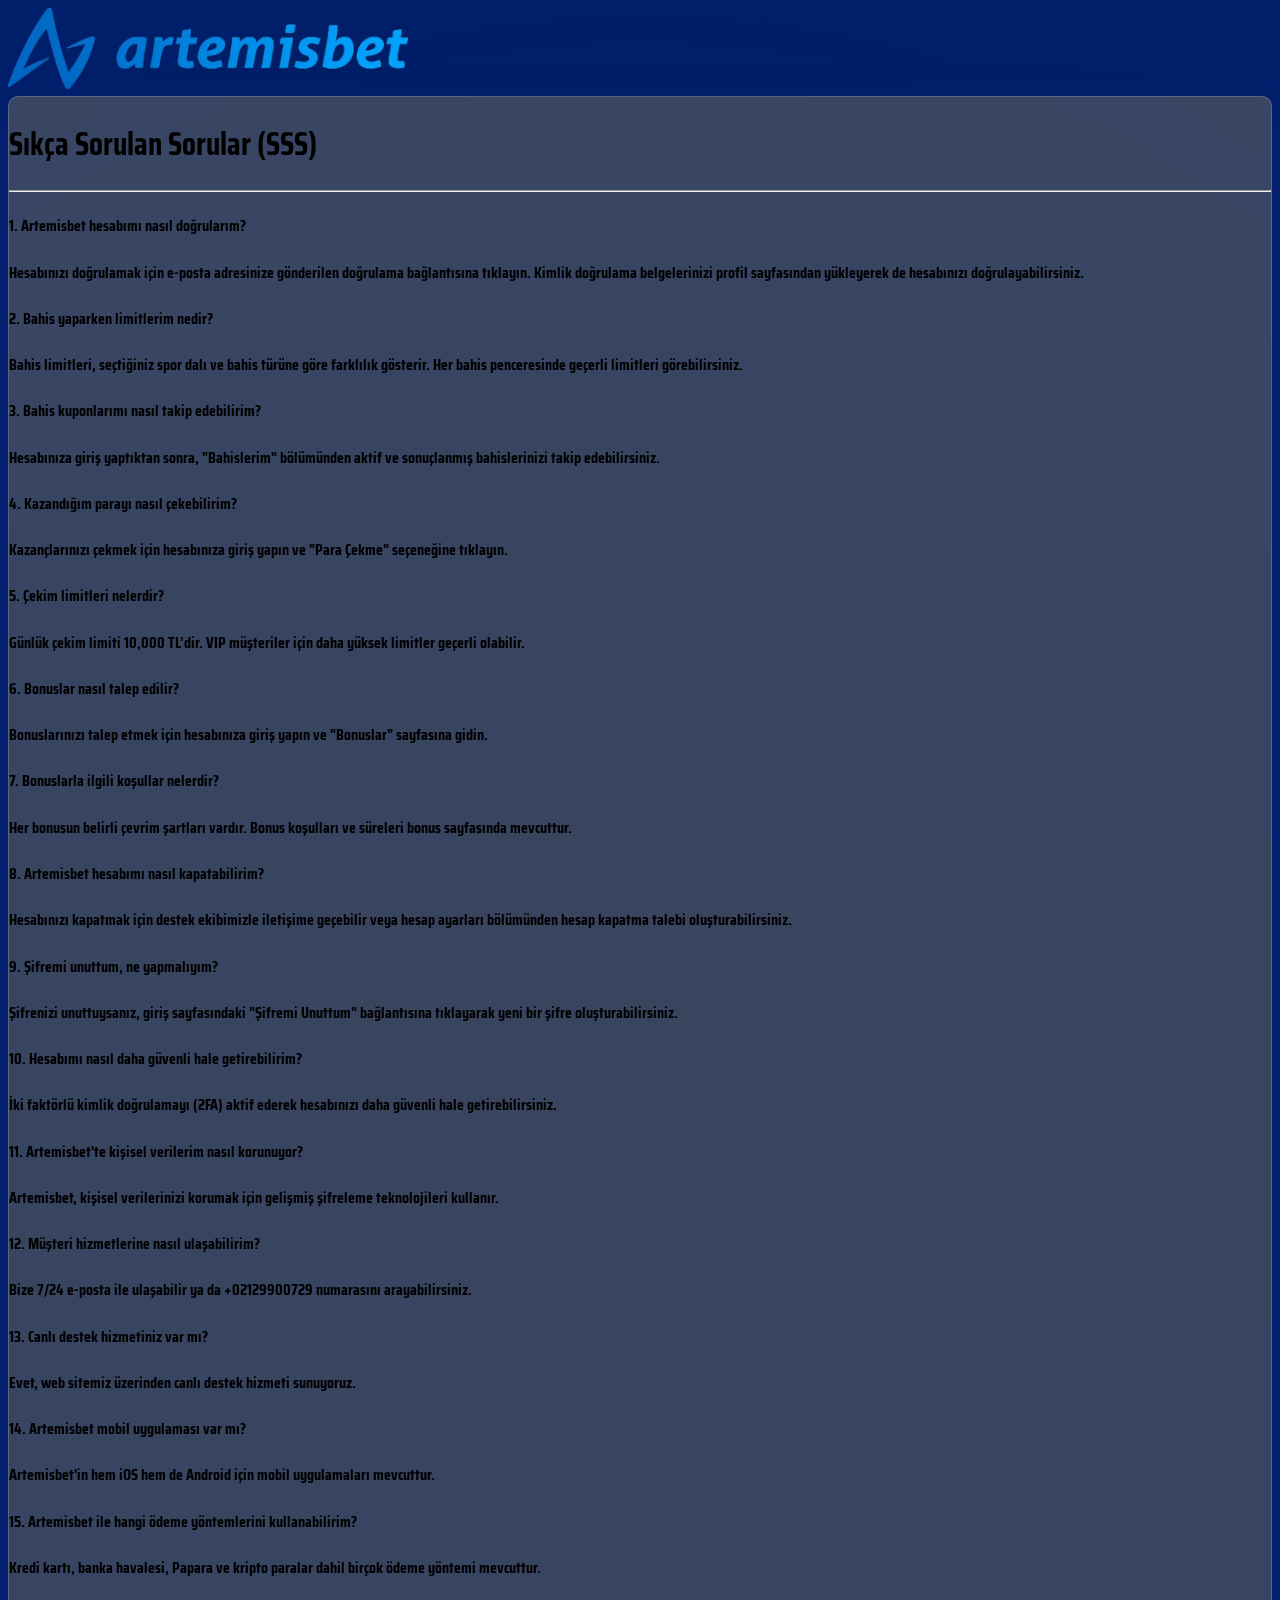
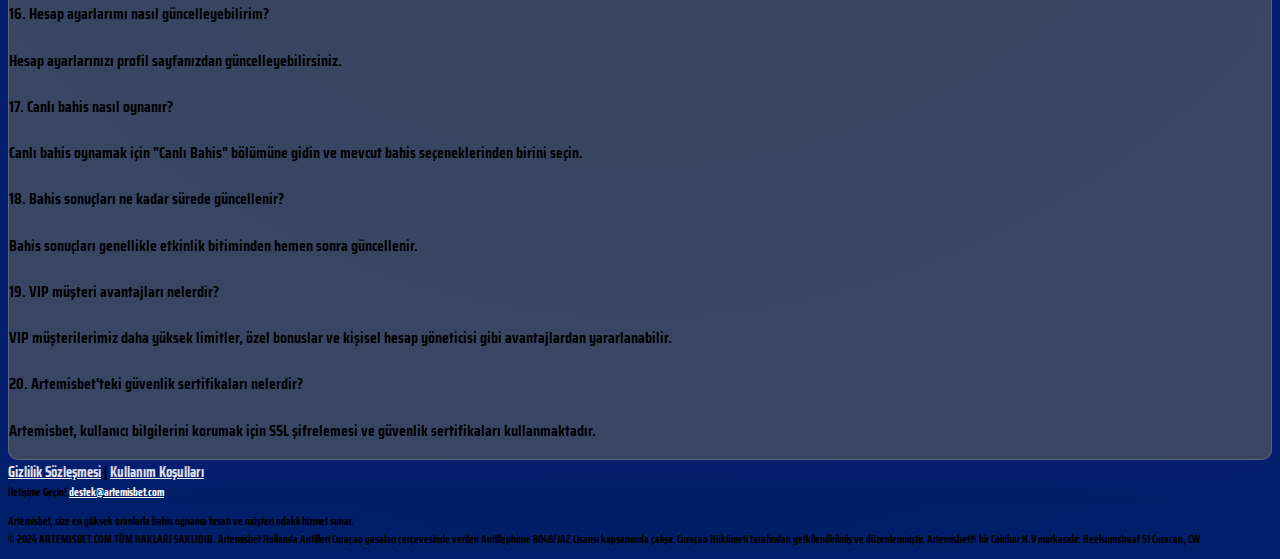
<file: faq.html>
<!DOCTYPE html>
<html lang="tr">
<head>
    <meta charset="UTF-8">
    <meta name="viewport" content="width=device-width, initial-scale=1.0">
    <title>Artemisbet - Sıkça Sorulan Sorular (SSS)</title>
    <meta name="description" content="Artemisbet SSS sayfası - bahis, bonuslar, hesap yönetimi ve güvenlik konularında sıkça sorulan sorular ve cevaplar.">
    <meta name="keywords" content="Artemisbet, SSS, sıkça sorulan sorular, bahis, bonuslar, para çekimi, hesap doğrulama, müşteri desteği">
    <meta name="author" content="Artemisbet Yanınızda">
    <meta property="og:title" content="Artemisbet - Sıkça Sorulan Sorular (SSS)">
    <meta http-equiv="Content-Language" content="tr">
    <meta property="og:description" content="Artemisbet SSS sayfasında, bahis ve hesap yönetimiyle ilgili sıkça sorulan soruların cevaplarını bulabilirsiniz.">
    <meta property="og:url" content="https://www.artemispromo.com/faq">
    <meta property="og:type" content="website">
    <meta property="og:image" content="/assets/logo.png">
    <meta name="twitter:title" content="Artemisbet - Sıkça Sorulan Sorular (SSS)">
    <meta name="twitter:description" content="Artemisbet SSS sayfası - bahis, bonuslar, para çekimi ve hesap yönetimiyle ilgili sorular ve cevaplar.">
    <meta name="twitter:image" content="/assets/logo.png">
    <link href="https://fonts.googleapis.com/css2?family=Saira+Condensed:wght@100;200;300;400;500;600;700;800;900&display=swap" rel="stylesheet">
    <link href="https://cdn.jsdelivr.net/npm/bootstrap@5.0.2/dist/css/bootstrap.min.css" rel="stylesheet" integrity="sha384-EVSTQN3/azprG1Anm3QDgpJLIm9Nao0Yz1ztcQTwFspd3yD65VohhpuuCOmLASjC" crossorigin="anonymous">
    <link rel="stylesheet" href="assets/main.css">
    <script type="application/ld+json">
      {
        "@context": "https://schema.org",
        "@type": "FAQPage",
        "mainEntity": [
          {
            "@type": "Question",
            "name": "Artemisbet hesabımı nasıl doğrularım?",
            "acceptedAnswer": {
              "@type": "Answer",
              "text": "Hesabınızı doğrulamak için e-posta adresinize gönderilen doğrulama bağlantısına tıklayın. Kimlik doğrulama belgelerinizi profil sayfasından yükleyerek de hesabınızı doğrulayabilirsiniz."
            }
          },
          {
            "@type": "Question",
            "name": "Bahis yaparken limitlerim nedir?",
            "acceptedAnswer": {
              "@type": "Answer",
              "text": "Bahis limitleri, seçtiğiniz spor dalı ve bahis türüne göre farklılık gösterir. Her bahis penceresinde geçerli limitleri görebilirsiniz."
            }
          },
          {
            "@type": "Question",
            "name": "Bahis kuponlarımı nasıl takip edebilirim?",
            "acceptedAnswer": {
              "@type": "Answer",
              "text": "Hesabınıza giriş yaptıktan sonra, 'Bahislerim' bölümünden aktif ve sonuçlanmış bahislerinizi takip edebilirsiniz."
            }
          },
          {
            "@type": "Question",
            "name": "Kazandığım parayı nasıl çekebilirim?",
            "acceptedAnswer": {
              "@type": "Answer",
              "text": "Kazançlarınızı çekmek için hesabınıza giriş yapın ve 'Para Çekme' seçeneğine tıklayın."
            }
          },
          {
            "@type": "Question",
            "name": "Çekim limitleri nelerdir?",
            "acceptedAnswer": {
              "@type": "Answer",
              "text": "Günlük çekim limiti 10,000 TL’dir. VIP müşteriler için daha yüksek limitler geçerli olabilir."
            }
          },
          {
            "@type": "Question",
            "name": "Bonuslar nasıl talep edilir?",
            "acceptedAnswer": {
              "@type": "Answer",
              "text": "Bonuslarınızı talep etmek için hesabınıza giriş yapın ve 'Bonuslar' sayfasına gidin."
            }
          },
          {
            "@type": "Question",
            "name": "Bonuslarla ilgili koşullar nelerdir?",
            "acceptedAnswer": {
              "@type": "Answer",
              "text": "Her bonusun belirli çevrim şartları vardır. Bonus koşulları ve süreleri bonus sayfasında mevcuttur."
            }
          },
          {
            "@type": "Question",
            "name": "Artemisbet hesabımı nasıl kapatabilirim?",
            "acceptedAnswer": {
              "@type": "Answer",
              "text": "Hesabınızı kapatmak için destek ekibimizle iletişime geçebilir veya hesap ayarları bölümünden hesap kapatma talebi oluşturabilirsiniz."
            }
          },
          {
            "@type": "Question",
            "name": "Şifremi unuttum, ne yapmalıyım?",
            "acceptedAnswer": {
              "@type": "Answer",
              "text": "Şifrenizi unuttuysanız, giriş sayfasındaki 'Şifremi Unuttum' bağlantısına tıklayarak yeni bir şifre oluşturabilirsiniz."
            }
          },
          {
            "@type": "Question",
            "name": "Hesabımı nasıl daha güvenli hale getirebilirim?",
            "acceptedAnswer": {
              "@type": "Answer",
              "text": "İki faktörlü kimlik doğrulamayı (2FA) aktif ederek hesabınızı daha güvenli hale getirebilirsiniz."
            }
          },
          {
            "@type": "Question",
            "name": "Artemisbet'te kişisel verilerim nasıl korunuyor?",
            "acceptedAnswer": {
              "@type": "Answer",
              "text": "Artemisbet, kişisel verilerinizi korumak için gelişmiş şifreleme teknolojileri kullanır."
            }
          },
          {
            "@type": "Question",
            "name": "Müşteri hizmetlerine nasıl ulaşabilirim?",
            "acceptedAnswer": {
              "@type": "Answer",
              "text": "Bize 7/24 e-posta ile ulaşabilir ya da +02129900729 numarasını arayabilirsiniz."
            }
          },
          {
            "@type": "Question",
            "name": "Canlı destek hizmetiniz var mı?",
            "acceptedAnswer": {
              "@type": "Answer",
              "text": "Evet, web sitemiz üzerinden canlı destek hizmeti sunuyoruz."
            }
          },
          {
            "@type": "Question",
            "name": "Artemisbet mobil uygulaması var mı?",
            "acceptedAnswer": {
              "@type": "Answer",
              "text": "Artemisbet'in hem iOS hem de Android için mobil uygulamaları mevcuttur."
            }
          },
          {
            "@type": "Question",
            "name": "Artemisbet ile hangi ödeme yöntemlerini kullanabilirim?",
            "acceptedAnswer": {
              "@type": "Answer",
              "text": "Kredi kartı, banka havalesi, Papara ve kripto paralar dahil birçok ödeme yöntemi mevcuttur."
            }
          },
          {
            "@type": "Question",
            "name": "Hesap ayarlarımı nasıl güncelleyebilirim?",
            "acceptedAnswer": {
              "@type": "Answer",
              "text": "Hesap ayarlarınızı profil sayfanızdan güncelleyebilirsiniz."
            }
          },
          {
            "@type": "Question",
            "name": "Canlı bahis nasıl oynanır?",
            "acceptedAnswer": {
              "@type": "Answer",
              "text": "Canlı bahis oynamak için 'Canlı Bahis' bölümüne gidin ve mevcut bahis seçeneklerinden birini seçin."
            }
          },
          {
            "@type": "Question",
            "name": "Bahis sonuçları ne kadar sürede güncellenir?",
            "acceptedAnswer": {
              "@type": "Answer",
              "text": "Bahis sonuçları genellikle etkinlik bitiminden hemen sonra güncellenir."
            }
          },
          {
            "@type": "Question",
            "name": "VIP müşteri avantajları nelerdir?",
            "acceptedAnswer": {
              "@type": "Answer",
              "text": "VIP müşterilerimiz daha yüksek limitler, özel bonuslar ve kişisel hesap yöneticisi gibi avantajlardan yararlanabilir."
            }
          },
          {
            "@type": "Question",
            "name": "Artemisbet'teki güvenlik sertifikaları nelerdir?",
            "acceptedAnswer": {
              "@type": "Answer",
              "text": "Artemisbet, kullanıcı bilgilerini korumak için SSL şifrelemesi ve güvenlik sertifikaları kullanmaktadır."
            }
          }
        ]
      }
      </script>       
    <script type="application/ld+json">
        {
          "@context": "https://schema.org",
          "@type": "Organization",
          "name": "Artemisbet",
          "url": "https://www.artemispromo.com",
          "logo": "https://www.artemispromo.com/assets/logo.png",
          "contactPoint": {
            "@type": "ContactPoint",
            "telephone": "+02129900729",
            "contactType": "Customer Support",
            "email": "destek@artemisbet.com"
          },
          "sameAs": [
            "https://x.com/artemis_guncel"
          ],
          "address": {
            "@type": "PostalAddress",
            "streetAddress": "Levent, Kanyon Sk. no:18",
            "addressLocality": "Istanbul",
            "addressCountry": "Turkey"
          }
        }
        </script>
        <script type="application/ld+json">
            {
              "@context": "https://schema.org",
              "@type": "LocalBusiness",
              "name": "Artemisbet",
              "telephone": "+02129900729",
              "email": "destek@artemisbet.com",
              "address": {
                "@type": "PostalAddress",
                "streetAddress": "Levent, Kanyon Sk. no:18",
                "addressLocality": "Istanbul",
                "addressCountry": "Turkey"
              },
              "url": "https://www.artemispromo.com",
              "priceRange": "$$$$",
              "openingHours": "Mo,Tu,We,Th,Fr,Sa,Su 00:00-23:59"
            }
        </script>
</head>
<body>
    <div class="container d-flex flex-column" id="mainHolder">
        <div class="logo text-center mt-5">
            <a href="/"><img src="assets/logo.png" alt="Artemisbet Logo" style="max-width: 400px; width: 100%;"></a>
        </div>
        <div class="glass text-white p-4 mt-5 flex-grow-1">
          <h1 class="text-center">Sıkça Sorulan Sorular (SSS)</h1>
          <hr>
          <div class="text-section">
              <div class="faq-question">
                  <h4>1. Artemisbet hesabımı nasıl doğrularım?</h4>
              </div>
              <p>Hesabınızı doğrulamak için e-posta adresinize gönderilen doğrulama bağlantısına tıklayın. Kimlik doğrulama belgelerinizi profil sayfasından yükleyerek de hesabınızı doğrulayabilirsiniz.</p>
          
              <div class="faq-question">
                  <h4>2. Bahis yaparken limitlerim nedir?</h4>
              </div>
              <p>Bahis limitleri, seçtiğiniz spor dalı ve bahis türüne göre farklılık gösterir. Her bahis penceresinde geçerli limitleri görebilirsiniz.</p>
          
              <div class="faq-question">
                  <h4>3. Bahis kuponlarımı nasıl takip edebilirim?</h4>
              </div>
              <p>Hesabınıza giriş yaptıktan sonra, "Bahislerim" bölümünden aktif ve sonuçlanmış bahislerinizi takip edebilirsiniz.</p>
          
              <div class="faq-question">
                  <h4>4. Kazandığım parayı nasıl çekebilirim?</h4>
              </div>
              <p>Kazançlarınızı çekmek için hesabınıza giriş yapın ve "Para Çekme" seçeneğine tıklayın.</p>
          
              <div class="faq-question">
                  <h4>5. Çekim limitleri nelerdir?</h4>
              </div>
              <p>Günlük çekim limiti 10,000 TL’dir. VIP müşteriler için daha yüksek limitler geçerli olabilir.</p>
          
              <div class="faq-question">
                  <h4>6. Bonuslar nasıl talep edilir?</h4>
              </div>
              <p>Bonuslarınızı talep etmek için hesabınıza giriş yapın ve "Bonuslar" sayfasına gidin.</p>
          
              <div class="faq-question">
                  <h4>7. Bonuslarla ilgili koşullar nelerdir?</h4>
              </div>
              <p>Her bonusun belirli çevrim şartları vardır. Bonus koşulları ve süreleri bonus sayfasında mevcuttur.</p>
          
              <div class="faq-question">
                  <h4>8. Artemisbet hesabımı nasıl kapatabilirim?</h4>
              </div>
              <p>Hesabınızı kapatmak için destek ekibimizle iletişime geçebilir veya hesap ayarları bölümünden hesap kapatma talebi oluşturabilirsiniz.</p>
          
              <div class="faq-question">
                  <h4>9. Şifremi unuttum, ne yapmalıyım?</h4>
              </div>
              <p>Şifrenizi unuttuysanız, giriş sayfasındaki "Şifremi Unuttum" bağlantısına tıklayarak yeni bir şifre oluşturabilirsiniz.</p>
          
              <div class="faq-question">
                  <h4>10. Hesabımı nasıl daha güvenli hale getirebilirim?</h4>
              </div>
              <p>İki faktörlü kimlik doğrulamayı (2FA) aktif ederek hesabınızı daha güvenli hale getirebilirsiniz.</p>
          
              <div class="faq-question">
                  <h4>11. Artemisbet'te kişisel verilerim nasıl korunuyor?</h4>
              </div>
              <p>Artemisbet, kişisel verilerinizi korumak için gelişmiş şifreleme teknolojileri kullanır.</p>
          
              <div class="faq-question">
                  <h4>12. Müşteri hizmetlerine nasıl ulaşabilirim?</h4>
              </div>
              <p>Bize 7/24 e-posta ile ulaşabilir ya da +02129900729 numarasını arayabilirsiniz.</p>
          
              <div class="faq-question">
                  <h4>13. Canlı destek hizmetiniz var mı?</h4>
              </div>
              <p>Evet, web sitemiz üzerinden canlı destek hizmeti sunuyoruz.</p>
          
              <div class="faq-question">
                  <h4>14. Artemisbet mobil uygulaması var mı?</h4>
              </div>
              <p>Artemisbet'in hem iOS hem de Android için mobil uygulamaları mevcuttur.</p>
          
              <div class="faq-question">
                  <h4>15. Artemisbet ile hangi ödeme yöntemlerini kullanabilirim?</h4>
              </div>
              <p>Kredi kartı, banka havalesi, Papara ve kripto paralar dahil birçok ödeme yöntemi mevcuttur.</p>
          
              <div class="faq-question">
                  <h4>16. Hesap ayarlarımı nasıl güncelleyebilirim?</h4>
              </div>
              <p>Hesap ayarlarınızı profil sayfanızdan güncelleyebilirsiniz.</p>
          
              <div class="faq-question">
                  <h4>17. Canlı bahis nasıl oynanır?</h4>
              </div>
              <p>Canlı bahis oynamak için "Canlı Bahis" bölümüne gidin ve mevcut bahis seçeneklerinden birini seçin.</p>
          
              <div class="faq-question">
                  <h4>18. Bahis sonuçları ne kadar sürede güncellenir?</h4>
              </div>
              <p>Bahis sonuçları genellikle etkinlik bitiminden hemen sonra güncellenir.</p>
          
              <div class="faq-question">
                  <h4>19. VIP müşteri avantajları nelerdir?</h4>
              </div>
              <p>VIP müşterilerimiz daha yüksek limitler, özel bonuslar ve kişisel hesap yöneticisi gibi avantajlardan yararlanabilir.</p>
          
              <div class="faq-question">
                  <h4>20. Artemisbet'teki güvenlik sertifikaları nelerdir?</h4>
              </div>
              <p>Artemisbet, kullanıcı bilgilerini korumak için SSL şifrelemesi ve güvenlik sertifikaları kullanmaktadır.</p>
          </div>
      </div>      
        <footer class="text-center py-3 text-white position-relative">
            <div class="links mb-2">
                <a class="text-decoration-underline text-white" href="/privacy.html">Gizlilik Sözleşmesi</a> | 
                <a class="text-decoration-underline text-white" href="/terms-of-service.html">Kullanım Koşulları</a>
            </div>
            <div class="contact-info mb-2">İletişime Geçin! <a class="text-white" href="mailto:destek@artemisbet.com">destek@artemisbet.com</a></div>
            <p class="mb-0">Artemisbet, size en yüksek oranlarla bahis oynama fırsatı ve müşteri odaklı hizmet sunar.<br>
                © 2024 ARTEMISBET.COM TÜM HAKLARI SAKLIDIR. Artemisbet Hollanda Antilleri Curaçao yasaları çerçevesinde verilen Antillephone 8048/JAZ Lisansı kapsamında çalışır. Curaçao Hükümeti tarafından yetkilendirilmiş ve düzenlenmiştir. Artemisbet® bir Coinbar N.V markasıdır. Heelsumstraat 51 Curacao, CW</p>
        </footer>
    </div>
</body>
</html>
</file>
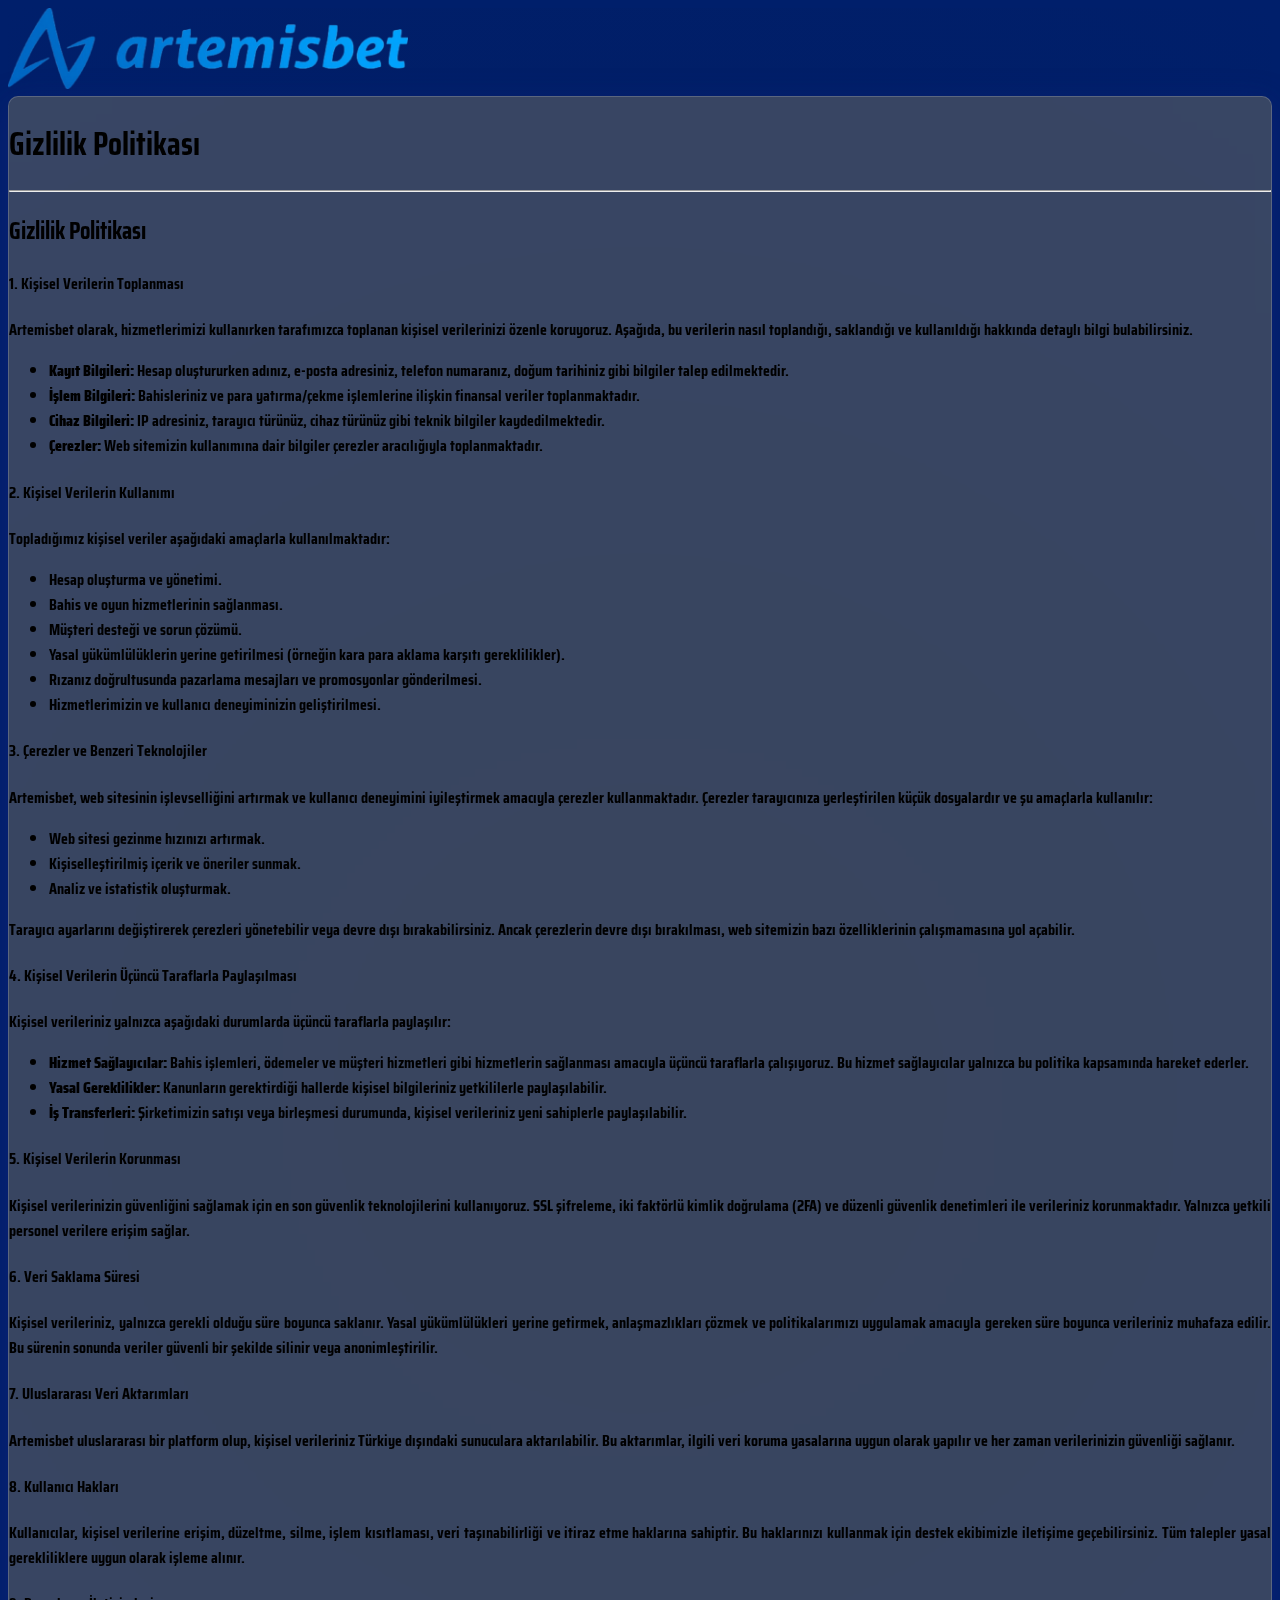
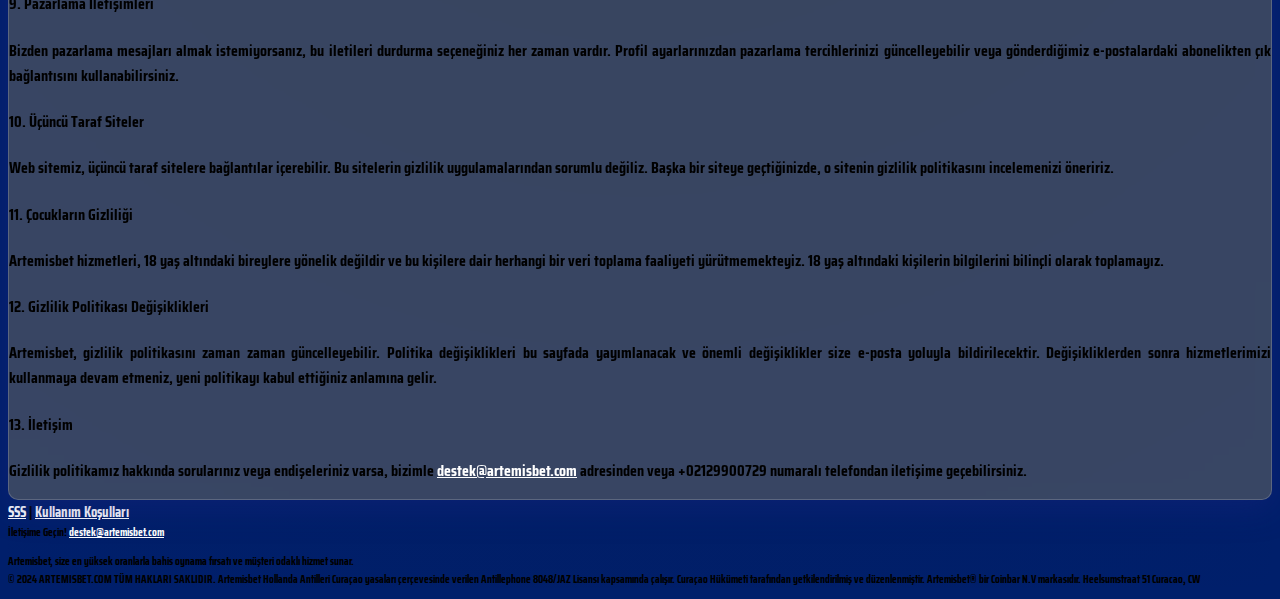
<file: privacy.html>
<!DOCTYPE html>
<html lang="tr">
<head>
    <meta charset="UTF-8">
    <meta name="viewport" content="width=device-width, initial-scale=1.0">
    <title>Artemisbet - Gizlilik Sözleşmesi</title>
    <meta name="description" content="Artemisbet Gizlilik Sözleşmesi - kişisel verilerinizin nasıl toplandığı, kullanıldığı ve korunduğu hakkında bilgi edinin.">
    <meta name="keywords" content="Artemisbet, Gizlilik Sözleşmesi, veri koruma, kişisel veriler, gizlilik">
    <meta name="author" content="Artemisbet Yanınızda">
    <meta property="og:title" content="Artemisbet - Gizlilik Sözleşmesi">
    <meta http-equiv="Content-Language" content="tr">
    <meta property="og:description" content="Artemisbet'in Gizlilik Sözleşmesi ile kişisel bilgilerinizin nasıl korunduğunu öğrenin.">
    <meta property="og:url" content="https://www.artemispromo.com/privacy">
    <meta property="og:type" content="website">
    <meta property="og:image" content="/assets/logo.png">
    <meta name="twitter:title" content="Artemisbet - Gizlilik Sözleşmesi">
    <meta name="twitter:description" content="Artemisbet Gizlilik Sözleşmesi - kişisel verilerinizi nasıl topladığımız ve kullandığımız hakkında bilgi.">
    <meta name="twitter:image" content="/assets/logo.png">
    <link href="https://fonts.googleapis.com/css2?family=Saira+Condensed:wght@100;200;300;400;500;600;700;800;900&display=swap" rel="stylesheet">
    <link href="https://cdn.jsdelivr.net/npm/bootstrap@5.0.2/dist/css/bootstrap.min.css" rel="stylesheet" integrity="sha384-EVSTQN3/azprG1Anm3QDgpJLIm9Nao0Yz1ztcQTwFspd3yD65VohhpuuCOmLASjC" crossorigin="anonymous">
    <link rel="stylesheet" href="assets/main.css">
    <script type="application/ld+json">
        {
          "@context": "https://schema.org",
          "@type": "WebPage",
          "mainEntity": {
            "@type": "PrivacyPolicy",
            "name": "Artemisbet Gizlilik Sözleşmesi",
            "url": "https://www.artemispromo.com/privacy",
            "description": "Artemisbet'in kullanıcıların kişisel verilerini nasıl topladığı, sakladığı ve kullandığı hakkında detaylı bilgi.",
            "provider": {
              "@type": "Organization",
              "name": "Artemisbet",
              "url": "https://www.artemispromo.com"
            }
          }
        }
    </script>
</head>
<body>
    <div class="container d-flex flex-column" id="mainHolder">
        <div class="logo text-center mt-5">
            <a href="/"><img src="assets/logo.png" alt="Artemisbet Logo" style="max-width: 400px; width: 100%;"></a>
        </div>
        <div class="glass text-white p-4 mt-5 flex-grow-1">
            <h1 class="text-center">Gizlilik Politikası</h1>
            <hr>
            <div class="text-section">
                <h2>Gizlilik Politikası</h2>
                
                <h4>1. Kişisel Verilerin Toplanması</h4>
                <p>Artemisbet olarak, hizmetlerimizi kullanırken tarafımızca toplanan kişisel verilerinizi özenle koruyoruz. Aşağıda, bu verilerin nasıl toplandığı, saklandığı ve kullanıldığı hakkında detaylı bilgi bulabilirsiniz.</p>
                <ul>
                    <li><strong>Kayıt Bilgileri:</strong> Hesap oluştururken adınız, e-posta adresiniz, telefon numaranız, doğum tarihiniz gibi bilgiler talep edilmektedir.</li>
                    <li><strong>İşlem Bilgileri:</strong> Bahisleriniz ve para yatırma/çekme işlemlerine ilişkin finansal veriler toplanmaktadır.</li>
                    <li><strong>Cihaz Bilgileri:</strong> IP adresiniz, tarayıcı türünüz, cihaz türünüz gibi teknik bilgiler kaydedilmektedir.</li>
                    <li><strong>Çerezler:</strong> Web sitemizin kullanımına dair bilgiler çerezler aracılığıyla toplanmaktadır.</li>
                </ul>
        
                <h4>2. Kişisel Verilerin Kullanımı</h4>
                <p>Topladığımız kişisel veriler aşağıdaki amaçlarla kullanılmaktadır:</p>
                <ul>
                    <li>Hesap oluşturma ve yönetimi.</li>
                    <li>Bahis ve oyun hizmetlerinin sağlanması.</li>
                    <li>Müşteri desteği ve sorun çözümü.</li>
                    <li>Yasal yükümlülüklerin yerine getirilmesi (örneğin kara para aklama karşıtı gereklilikler).</li>
                    <li>Rızanız doğrultusunda pazarlama mesajları ve promosyonlar gönderilmesi.</li>
                    <li>Hizmetlerimizin ve kullanıcı deneyiminizin geliştirilmesi.</li>
                </ul>
        
                <h4>3. Çerezler ve Benzeri Teknolojiler</h4>
                <p>Artemisbet, web sitesinin işlevselliğini artırmak ve kullanıcı deneyimini iyileştirmek amacıyla çerezler kullanmaktadır. Çerezler tarayıcınıza yerleştirilen küçük dosyalardır ve şu amaçlarla kullanılır:</p>
                <ul>
                    <li>Web sitesi gezinme hızınızı artırmak.</li>
                    <li>Kişiselleştirilmiş içerik ve öneriler sunmak.</li>
                    <li>Analiz ve istatistik oluşturmak.</li>
                </ul>
                <p>Tarayıcı ayarlarını değiştirerek çerezleri yönetebilir veya devre dışı bırakabilirsiniz. Ancak çerezlerin devre dışı bırakılması, web sitemizin bazı özelliklerinin çalışmamasına yol açabilir.</p>
        
                <h4>4. Kişisel Verilerin Üçüncü Taraflarla Paylaşılması</h4>
                <p>Kişisel verileriniz yalnızca aşağıdaki durumlarda üçüncü taraflarla paylaşılır:</p>
                <ul>
                    <li><strong>Hizmet Sağlayıcılar:</strong> Bahis işlemleri, ödemeler ve müşteri hizmetleri gibi hizmetlerin sağlanması amacıyla üçüncü taraflarla çalışıyoruz. Bu hizmet sağlayıcılar yalnızca bu politika kapsamında hareket ederler.</li>
                    <li><strong>Yasal Gereklilikler:</strong> Kanunların gerektirdiği hallerde kişisel bilgileriniz yetkililerle paylaşılabilir.</li>
                    <li><strong>İş Transferleri:</strong> Şirketimizin satışı veya birleşmesi durumunda, kişisel verileriniz yeni sahiplerle paylaşılabilir.</li>
                </ul>
        
                <h4>5. Kişisel Verilerin Korunması</h4>
                <p>Kişisel verilerinizin güvenliğini sağlamak için en son güvenlik teknolojilerini kullanıyoruz. SSL şifreleme, iki faktörlü kimlik doğrulama (2FA) ve düzenli güvenlik denetimleri ile verileriniz korunmaktadır. Yalnızca yetkili personel verilere erişim sağlar.</p>
        
                <h4>6. Veri Saklama Süresi</h4>
                <p>Kişisel verileriniz, yalnızca gerekli olduğu süre boyunca saklanır. Yasal yükümlülükleri yerine getirmek, anlaşmazlıkları çözmek ve politikalarımızı uygulamak amacıyla gereken süre boyunca verileriniz muhafaza edilir. Bu sürenin sonunda veriler güvenli bir şekilde silinir veya anonimleştirilir.</p>
        
                <h4>7. Uluslararası Veri Aktarımları</h4>
                <p>Artemisbet uluslararası bir platform olup, kişisel verileriniz Türkiye dışındaki sunuculara aktarılabilir. Bu aktarımlar, ilgili veri koruma yasalarına uygun olarak yapılır ve her zaman verilerinizin güvenliği sağlanır.</p>
        
                <h4>8. Kullanıcı Hakları</h4>
                <p>Kullanıcılar, kişisel verilerine erişim, düzeltme, silme, işlem kısıtlaması, veri taşınabilirliği ve itiraz etme haklarına sahiptir. Bu haklarınızı kullanmak için destek ekibimizle iletişime geçebilirsiniz. Tüm talepler yasal gerekliliklere uygun olarak işleme alınır.</p>
        
                <h4>9. Pazarlama İletişimleri</h4>
                <p>Bizden pazarlama mesajları almak istemiyorsanız, bu iletileri durdurma seçeneğiniz her zaman vardır. Profil ayarlarınızdan pazarlama tercihlerinizi güncelleyebilir veya gönderdiğimiz e-postalardaki abonelikten çık bağlantısını kullanabilirsiniz.</p>
        
                <h4>10. Üçüncü Taraf Siteler</h4>
                <p>Web sitemiz, üçüncü taraf sitelere bağlantılar içerebilir. Bu sitelerin gizlilik uygulamalarından sorumlu değiliz. Başka bir siteye geçtiğinizde, o sitenin gizlilik politikasını incelemenizi öneririz.</p>
        
                <h4>11. Çocukların Gizliliği</h4>
                <p>Artemisbet hizmetleri, 18 yaş altındaki bireylere yönelik değildir ve bu kişilere dair herhangi bir veri toplama faaliyeti yürütmemekteyiz. 18 yaş altındaki kişilerin bilgilerini bilinçli olarak toplamayız.</p>
        
                <h4>12. Gizlilik Politikası Değişiklikleri</h4>
                <p>Artemisbet, gizlilik politikasını zaman zaman güncelleyebilir. Politika değişiklikleri bu sayfada yayımlanacak ve önemli değişiklikler size e-posta yoluyla bildirilecektir. Değişikliklerden sonra hizmetlerimizi kullanmaya devam etmeniz, yeni politikayı kabul ettiğiniz anlamına gelir.</p>
        
                <h4>13. İletişim</h4>
                <p>Gizlilik politikamız hakkında sorularınız veya endişeleriniz varsa, bizimle <a href="mailto:destek@artemisbet.com">destek@artemisbet.com</a> adresinden veya +02129900729 numaralı telefondan iletişime geçebilirsiniz.</p>
            </div>
        </div>        
        <footer class="text-center py-3 text-white position-relative">
            <div class="links mb-2">
                <a class="text-decoration-underline text-white" href="/faq.html">SSS</a> | 
                <a class="text-decoration-underline text-white" href="/terms-of-service.html">Kullanım Koşulları</a>
            </div>
            <div class="contact-info mb-2">İletişime Geçin! <a class="text-white" href="mailto:destek@artemisbet.com">destek@artemisbet.com</a></div>
            <p class="mb-0">Artemisbet, size en yüksek oranlarla bahis oynama fırsatı ve müşteri odaklı hizmet sunar.<br>
                © 2024 ARTEMISBET.COM TÜM HAKLARI SAKLIDIR. Artemisbet Hollanda Antilleri Curaçao yasaları çerçevesinde verilen Antillephone 8048/JAZ Lisansı kapsamında çalışır. Curaçao Hükümeti tarafından yetkilendirilmiş ve düzenlenmiştir. Artemisbet® bir Coinbar N.V markasıdır. Heelsumstraat 51 Curacao, CW</p>
        </footer>
    </div>
</body>
</html>
</file>
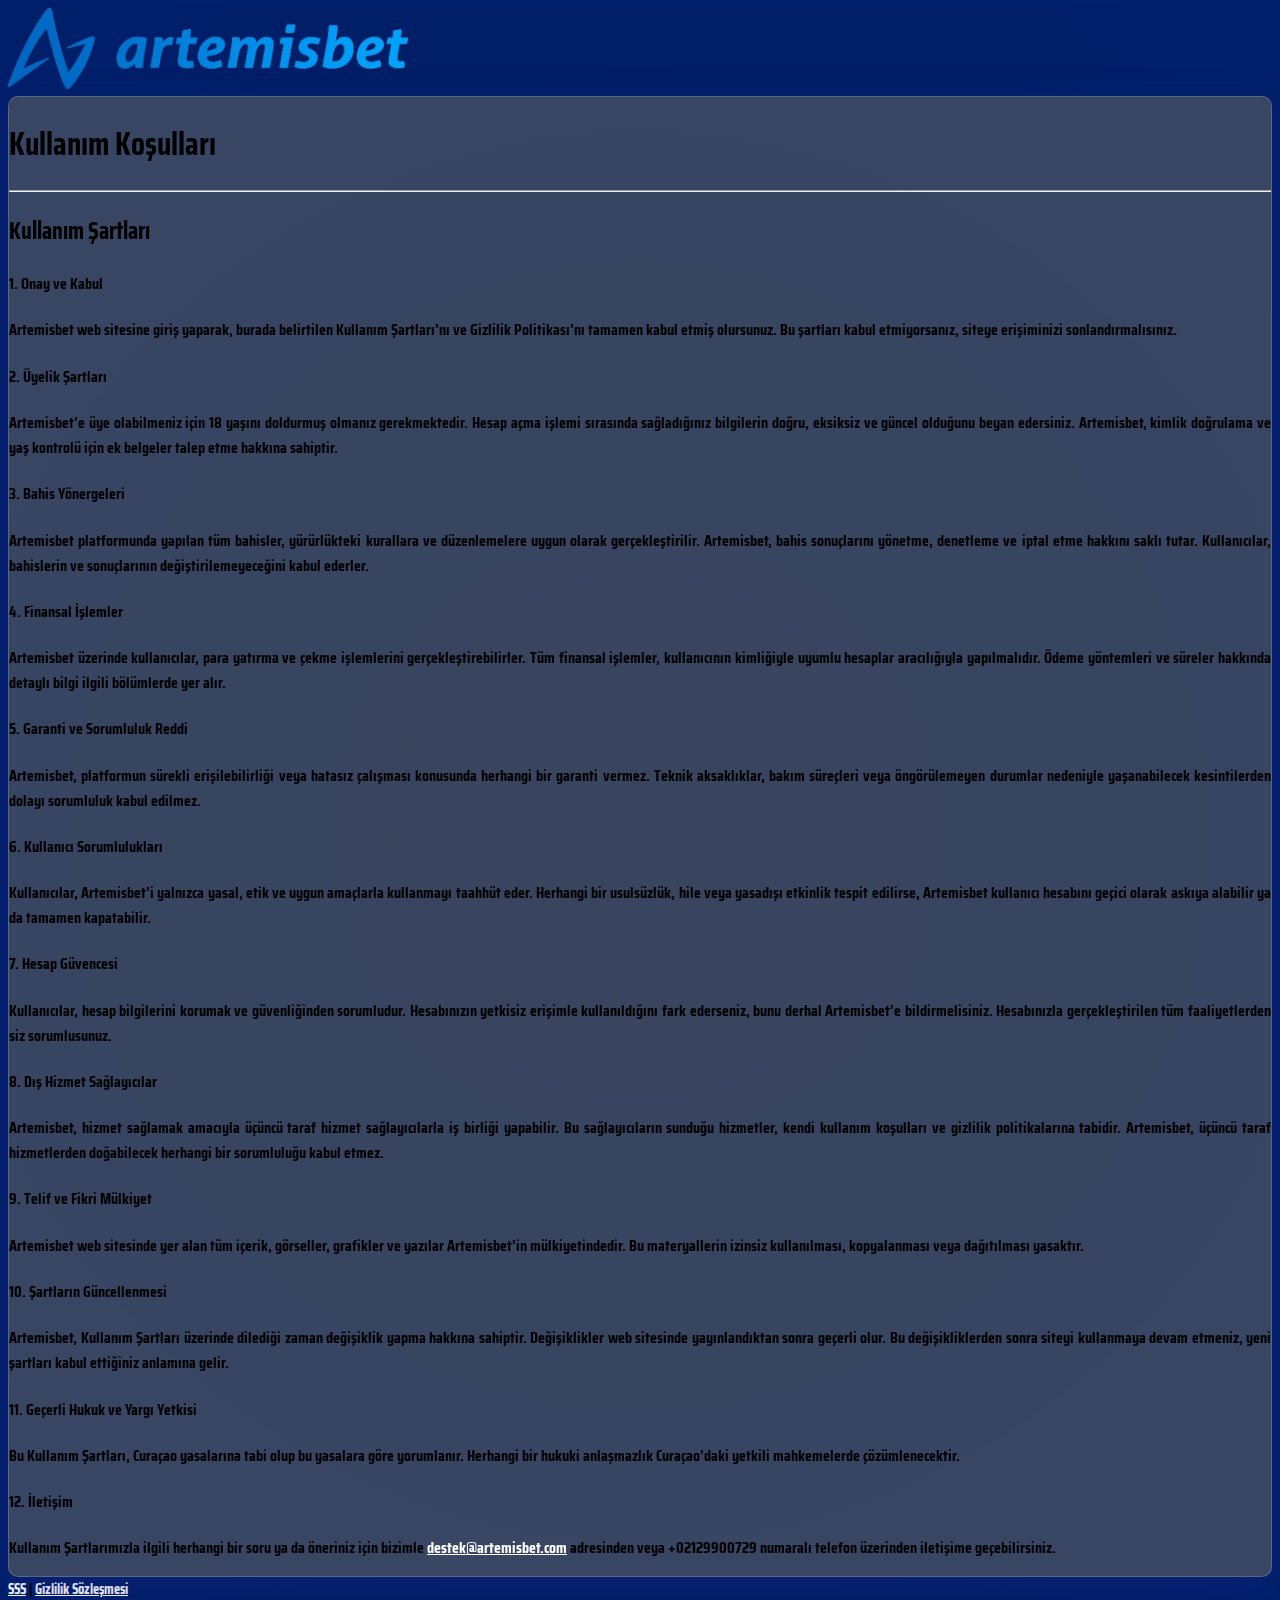
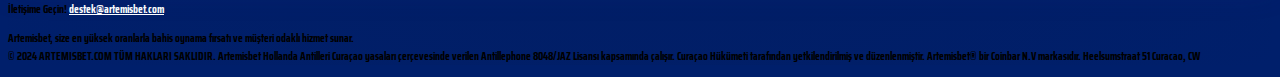
<file: terms-of-service.html>
<!DOCTYPE html>
<html lang="tr">
<head>
    <meta charset="UTF-8">
    <meta name="viewport" content="width=device-width, initial-scale=1.0">
    <title>Artemisbet - Kullanım Şartları</title>
    <meta name="description" content="Artemisbet Kullanım Şartları - kullanıcıların uyması gereken kurallar ve şartları inceleyin.">
    <meta name="keywords" content="Artemisbet, Kullanım Şartları, kurallar, bahis koşulları, kullanıcı anlaşması">
    <meta name="author" content="Artemisbet Yanınızda">
    <meta property="og:title" content="Artemisbet - Kullanım Şartları">
    <meta http-equiv="Content-Language" content="tr">
    <meta property="og:description" content="Artemisbet'in kullanım kurallarını öğrenin ve hizmet koşullarını inceleyin.">
    <meta property="og:url" content="https://www.artemispromo.com/terms-of-service">
    <meta property="og:type" content="website">
    <meta property="og:image" content="/assets/updated-logo.png">
    <meta name="twitter:title" content="Artemisbet - Kullanım Şartları">
    <meta name="twitter:description" content="Artemisbet Kullanım Şartları - platformda uyulması gereken kuralları keşfedin.">
    <meta name="twitter:image" content="/assets/updated-logo.png">
    <link href="https://fonts.googleapis.com/css2?family=Saira+Condensed:wght@100;200;300;400;500;600;700;800;900&display=swap" rel="stylesheet">
    <link href="https://cdn.jsdelivr.net/npm/bootstrap@5.0.2/dist/css/bootstrap.min.css" rel="stylesheet" integrity="sha384-EVSTQN3/azprG1Anm3QDgpJLIm9Nao0Yz1ztcQTwFspd3yD65VohhpuuCOmLASjC" crossorigin="anonymous">
    <link rel="stylesheet" href="assets/main.css">
    <script type="application/ld+json">
        {
          "@context": "https://schema.org",
          "@type": "WebPage",
          "mainEntity": {
            "@type": "TermsOfService",
            "name": "Artemisbet Kullanım Şartları",
            "url": "https://www.artemispromo.com/terms-of-service",
            "description": "Artemisbet platformunu kullanırken dikkat etmeniz gereken tüm kurallar ve koşulları burada bulabilirsiniz.",
            "provider": {
              "@type": "Organization",
              "name": "Artemisbet",
              "url": "https://www.artemispromo.com"
            }
          }
        }
    </script>
</head>
<body>
    <div class="container d-flex flex-column" id="mainHolder">
        <div class="logo text-center mt-5">
            <a href="/"><img src="assets/logo.png" alt="Artemisbet Logo" style="max-width: 400px; width: 100%;"></a>
        </div>
        <div class="glass text-white p-4 mt-5 flex-grow-1">
            <h1 class="text-center">Kullanım Koşulları</h1>
            <hr>
            <div class="text-section">
                <h2>Kullanım Şartları</h2>
            
                <h4>1. Onay ve Kabul</h4>
                <p>Artemisbet web sitesine giriş yaparak, burada belirtilen Kullanım Şartları’nı ve Gizlilik Politikası’nı tamamen kabul etmiş olursunuz. Bu şartları kabul etmiyorsanız, siteye erişiminizi sonlandırmalısınız.</p>
            
                <h4>2. Üyelik Şartları</h4>
                <p>Artemisbet’e üye olabilmeniz için 18 yaşını doldurmuş olmanız gerekmektedir. Hesap açma işlemi sırasında sağladığınız bilgilerin doğru, eksiksiz ve güncel olduğunu beyan edersiniz. Artemisbet, kimlik doğrulama ve yaş kontrolü için ek belgeler talep etme hakkına sahiptir.</p>
            
                <h4>3. Bahis Yönergeleri</h4>
                <p>Artemisbet platformunda yapılan tüm bahisler, yürürlükteki kurallara ve düzenlemelere uygun olarak gerçekleştirilir. Artemisbet, bahis sonuçlarını yönetme, denetleme ve iptal etme hakkını saklı tutar. Kullanıcılar, bahislerin ve sonuçlarının değiştirilemeyeceğini kabul ederler.</p>
            
                <h4>4. Finansal İşlemler</h4>
                <p>Artemisbet üzerinde kullanıcılar, para yatırma ve çekme işlemlerini gerçekleştirebilirler. Tüm finansal işlemler, kullanıcının kimliğiyle uyumlu hesaplar aracılığıyla yapılmalıdır. Ödeme yöntemleri ve süreler hakkında detaylı bilgi ilgili bölümlerde yer alır.</p>
            
                <h4>5. Garanti ve Sorumluluk Reddi</h4>
                <p>Artemisbet, platformun sürekli erişilebilirliği veya hatasız çalışması konusunda herhangi bir garanti vermez. Teknik aksaklıklar, bakım süreçleri veya öngörülemeyen durumlar nedeniyle yaşanabilecek kesintilerden dolayı sorumluluk kabul edilmez.</p>
            
                <h4>6. Kullanıcı Sorumlulukları</h4>
                <p>Kullanıcılar, Artemisbet’i yalnızca yasal, etik ve uygun amaçlarla kullanmayı taahhüt eder. Herhangi bir usulsüzlük, hile veya yasadışı etkinlik tespit edilirse, Artemisbet kullanıcı hesabını geçici olarak askıya alabilir ya da tamamen kapatabilir.</p>
            
                <h4>7. Hesap Güvencesi</h4>
                <p>Kullanıcılar, hesap bilgilerini korumak ve güvenliğinden sorumludur. Hesabınızın yetkisiz erişimle kullanıldığını fark ederseniz, bunu derhal Artemisbet’e bildirmelisiniz. Hesabınızla gerçekleştirilen tüm faaliyetlerden siz sorumlusunuz.</p>
            
                <h4>8. Dış Hizmet Sağlayıcılar</h4>
                <p>Artemisbet, hizmet sağlamak amacıyla üçüncü taraf hizmet sağlayıcılarla iş birliği yapabilir. Bu sağlayıcıların sunduğu hizmetler, kendi kullanım koşulları ve gizlilik politikalarına tabidir. Artemisbet, üçüncü taraf hizmetlerden doğabilecek herhangi bir sorumluluğu kabul etmez.</p>
            
                <h4>9. Telif ve Fikri Mülkiyet</h4>
                <p>Artemisbet web sitesinde yer alan tüm içerik, görseller, grafikler ve yazılar Artemisbet’in mülkiyetindedir. Bu materyallerin izinsiz kullanılması, kopyalanması veya dağıtılması yasaktır.</p>
            
                <h4>10. Şartların Güncellenmesi</h4>
                <p>Artemisbet, Kullanım Şartları üzerinde dilediği zaman değişiklik yapma hakkına sahiptir. Değişiklikler web sitesinde yayınlandıktan sonra geçerli olur. Bu değişikliklerden sonra siteyi kullanmaya devam etmeniz, yeni şartları kabul ettiğiniz anlamına gelir.</p>
            
                <h4>11. Geçerli Hukuk ve Yargı Yetkisi</h4>
                <p>Bu Kullanım Şartları, Curaçao yasalarına tabi olup bu yasalara göre yorumlanır. Herhangi bir hukuki anlaşmazlık Curaçao’daki yetkili mahkemelerde çözümlenecektir.</p>
            
                <h4>12. İletişim</h4>
                <p>Kullanım Şartlarımızla ilgili herhangi bir soru ya da öneriniz için bizimle <a href="mailto:destek@artemisbet.com">destek@artemisbet.com</a> adresinden veya +02129900729 numaralı telefon üzerinden iletişime geçebilirsiniz.</p>
            </div>            
        </div>
        <footer class="text-center py-3 text-white position-relative">
            <div class="links mb-2">
                <a class="text-decoration-underline text-white" href="/faq.html">SSS</a> |
                <a class="text-decoration-underline text-white" href="/privacy.html">Gizlilik Sözleşmesi</a>
            </div>
            <div class="contact-info mb-2">İletişime Geçin! <a class="text-white" href="mailto:destek@artemisbet.com">destek@artemisbet.com</a></div>
            <p class="mb-0">Artemisbet, size en yüksek oranlarla bahis oynama fırsatı ve müşteri odaklı hizmet sunar.<br>
                © 2024 ARTEMISBET.COM TÜM HAKLARI SAKLIDIR. Artemisbet Hollanda Antilleri Curaçao yasaları çerçevesinde verilen Antillephone 8048/JAZ Lisansı kapsamında çalışır. Curaçao Hükümeti tarafından yetkilendirilmiş ve düzenlenmiştir. Artemisbet® bir Coinbar N.V markasıdır. Heelsumstraat 51 Curacao, CW</p>
        </footer>
    </div>
</body>
</html>
</file>
<file: assets/main.css>
body {
  background-color: #000;
  background: rgb(1,31,1);
  background: radial-gradient(circle, rgb(3, 29, 94) 21%, rgb(0, 31, 107) 100%);
  font-family: "Saira Condensed", sans-serif;
  font-weight: bold;
}

html {
  background: rgb(0, 31, 107);
}

.display-4, .lead {
  font-weight: bold !important;
}

.display-4 {
  font-size: 3.8em;
}

a {
  color: white;
}

footer {
  font-size: 0.7em;
}

.links {
  font-size: 1.3em!important; 
}

.container {
  z-index: 2;
}

.lead {
  font-size: 1.25em;
}

#mainHolder {
  min-height: 100vh;
}

.roulette-wheel {
  max-width: 100%;
  width: 400px;
  aspect-ratio: 1 / 1;
  height: 100%;
  background-image: url('roulette-wheel.png'); /* Replace with your roulette wheel image */
  background-size: contain;
  background-repeat: no-repeat;
  border-radius: 50%;
  margin: 0 auto;
  position: relative;
  transition: transform 5s cubic-bezier(0.33, 1, 0.68, 1);
}
.roulette-pointer {
  width: 0; 
  height: 0; 
  border-radius: 10px;
  border-left: 15px solid transparent;
  border-right: 15px solid transparent;
  border-top: 30px solid #efede6;
}
.spin {
  transform: rotate(0deg);
}
.spin-end {
  transform: rotate(1440deg); /* 4 full spins plus landing on 0 */
}
.hidden {
  display: none;
}

.chat-message {
  margin-bottom: 10px;
  padding: 10px;
  border-radius: 16px;
  color: #fff;
}

.form-control, .btn {
  border-radius: 16px;
}

.user-message {
  border: solid white 1px;
  text-align: right;
  margin-left: auto;
}
.artemisbet-message {
  border: solid white 1px;
  text-align: left;
  margin-right: auto;
}

.victory-message {
  text-align: center;
  color: white!important;
}

@keyframes spin {
  to {
    --bg-angle: 360deg;
  }
}

.img {
  width: 85%;
  max-width: 400px;
}

.holderLog, .glass {
  background: rgba(97, 99, 97, 0.58);
  box-shadow: 0 8px 32px 0 rgba( 31, 38, 135, 0.37 );
  backdrop-filter: blur( 6.5px );
  -webkit-backdrop-filter: blur( 6.5px );
  border-radius: 10px;
  border: 1px solid rgba( 255, 255, 255, 0.18 );
}

::placeholder {
  color: white!important;
  opacity: 1; /* Ensures the color is fully opaque */
}

/* Vendor prefixes for better browser support */
::-webkit-input-placeholder {
  color: white!important;
}

:-ms-input-placeholder {
  color: white!important;
}

::-moz-placeholder {
  color: white!important;
  opacity: 1; /* Ensures the color is fully opaque for Firefox */
}

:-moz-placeholder {
  color: white!important;
  opacity: 1; /* Ensures the color is fully opaque for Firefox */
}

.lines {
  position: absolute;
  top: 0;
  left: 0;
  right: 0;
  height: 100%;
  margin: auto;
  width: 90vw;
}

.line {
  position: absolute;
  width: 1px;
  height: 100%;
  top: 0;
  left: 50%;
  background: rgba(255, 255, 255, 0.1);
  overflow: hidden;
}

.line::after {
  content: '';
  display: block;
  position: absolute;
  height: 15vh;
  width: 100%;
  top: -50%;
  transition: box-shadow 0.5s;
  left: 0;
  background: linear-gradient(to bottom, rgba(255, 255, 255, 0) 0%, #ffffff 75%, #ffffff 100%);
  animation: drop 2s 0s infinite;
  animation-fill-mode: forwards;
  animation-timing-function: cubic-bezier(0.4, 0.26, 0, 0.97);
}

.line:nth-child(1) {
  margin-left: -40%;
}

.line:nth-child(1)::after {
  animation-delay: 0.5s;
}

.line:nth-child(2) {
  margin-left: -20%;
}

.line:nth-child(2)::after {
  animation-delay: 0.7s;
}

.line:nth-child(3) {
  margin-left: 0%;
}

.line:nth-child(3)::after {
  animation-delay: 0.9s;
}

.line:nth-child(4) {
  margin-left: 20%;
}

.line:nth-child(4)::after {
  animation-delay: 1.1s;
}

.line:nth-child(5) {
  margin-left: 40%;
}

.line:nth-child(5)::after {
  animation-delay: 1.3s;
}

@keyframes drop {
  0% {
    top: -50%;
  }
  100% {
    top: 110%;
  }
}

/* Add styles for victory state */
.line.victory::after {
  background: linear-gradient(to bottom, rgba(255, 215, 0, 0) 0%, #FFD700 75%, #FFD700 100%);
  box-shadow: 0 0 10px rgba(255, 215, 0, 0.5);
  animation: drop 2s 0s infinite, glow 2s infinite alternate;
}

@keyframes glow {
  0% {
    box-shadow: 0 0 10px 2px rgba(255, 215, 0, 0.5);
  }
  100% {
    box-shadow: 0 0 20px 5px rgba(255, 215, 0, 1);
  }
}

.text-section {
  text-align: justify;
}
</file>
